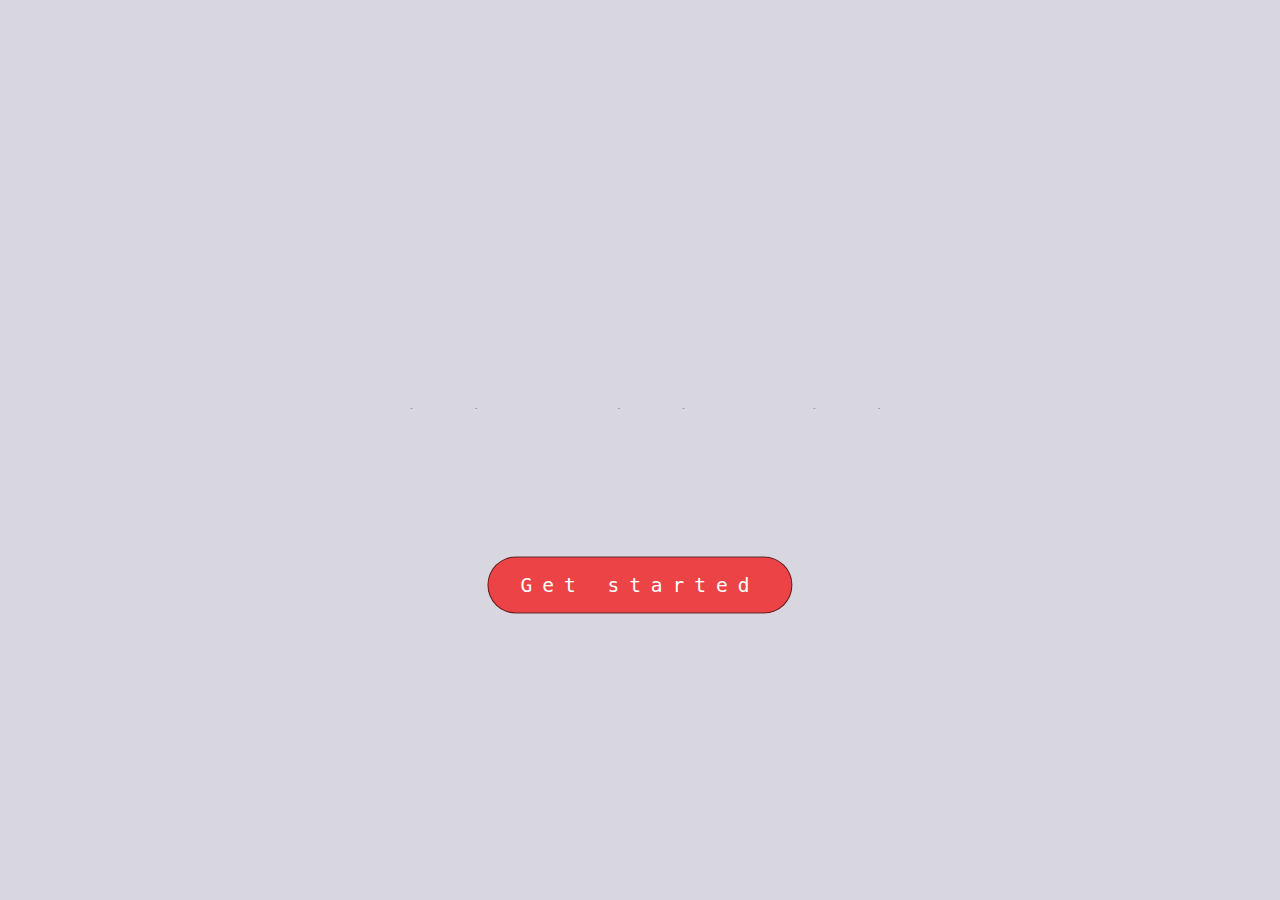
<file: index.html>
<!DOCTYPE html>
<html lang="en">
<head>
    <meta charset="UTF-8">
    <meta name="viewport" content="width=device-width, initial-scale=1.0">
    <title>PEECEEBEE</title>
    <link rel="stylesheet" href="style.css">
    <link rel="shortcut icon" href="/GRAPHIC DESIGNS/pcb.png" type="image/x-icon">
    <style>
        @import url('https://fonts.googleapis.com/css2?family=Dancing+Script:wght@400..700&display=swap');
        @import url('https://fonts.googleapis.com/css2?family=Dancing+Script:wght@400..700&family=Poppins:ital,wght@0,100;0,200;0,300;0,400;0,500;0,600;0,700;0,800;0,900;1,100;1,200;1,300;1,400;1,500;1,600;1,700;1,800;1,900&display=swap');    
    </style>
</head>
<body>
    <svg 
    id="kast" 
    width="608" 
    height="89" 
    viewBox="0 0 612 93" 
    fill="none" 
    xmlns="http://www.w3.org/2000/svg">
        <path d="M555.903 2.51999H607.103V14.552H569.279V38.808H606.463V50.52H569.279V74.968H607.103V87H555.903V2.51999Z" stroke="black"  stroke-width="2"/>
        <path d="M488.278 2.51999H539.478V14.552H501.654V38.808H538.838V50.52H501.654V74.968H539.478V87H488.278V2.51999Z" stroke="black"  stroke-width="2"/>
        <path d="M419.281 2.51999H444.497C449.148 2.51999 453.5 3.15999 457.553 4.43999C461.649 5.67732 464.956 7.78932 467.473 10.776C469.99 13.72 471.249 17.7947 471.249 23C471.249 26.4987 470.566 29.656 469.201 32.472C467.878 35.288 466.193 37.5707 464.145 39.32C462.097 41.0693 460.006 42.136 457.873 42.52C459.665 42.6907 461.542 43.2453 463.505 44.184C465.51 45.08 467.388 46.36 469.137 48.024C470.929 49.688 472.38 51.7787 473.489 54.296C474.598 56.8133 475.153 59.7573 475.153 63.128C475.153 67.8213 474.172 71.96 472.209 75.544C470.246 79.128 467.324 81.944 463.441 83.992C459.558 85.9973 454.694 87 448.849 87H419.281V2.51999ZM432.721 75.928H446.673C450.342 75.928 453.201 75.3093 455.249 74.072C457.34 72.8347 458.833 71.192 459.729 69.144C460.625 67.0533 461.073 64.7707 461.073 62.296C461.073 58.2427 459.772 55.064 457.169 52.76C454.566 50.456 450.833 49.304 445.969 49.304H432.721V75.928ZM432.721 38.424H444.881C447.825 38.424 450.257 37.8267 452.177 36.632C454.097 35.3947 455.526 33.7733 456.465 31.768C457.404 29.72 457.873 27.5867 457.873 25.368C457.873 20.888 456.572 17.816 453.969 16.152C451.366 14.4453 447.889 13.592 443.537 13.592H432.721V38.424Z" stroke="black"  stroke-width="4"/>
        <path d="M351.528 2.51999H402.728V14.552H364.904V38.808H402.088V50.52H364.904V74.968H402.728V87H351.528V2.51999Z" stroke="black"  stroke-width="2"/>
        <path d="M283.903 2.51999H335.103V14.552H297.279V38.808H334.463V50.52H297.279V74.968H335.103V87H283.903V2.51999Z" stroke="black"  stroke-width="2"/>
        <path d="M244.64 75.224C249.504 75.224 253.749 74.5627 257.376 73.24C261.045 71.8747 263.712 70.5307 265.376 69.208L271.136 80.728C269.216 82.4347 265.867 84.1627 261.088 85.912C256.309 87.6614 250.592 88.536 243.936 88.536C237.707 88.536 231.904 87.4267 226.528 85.208C221.152 82.9893 216.437 79.9173 212.384 75.992C208.331 72.024 205.173 67.3947 202.912 62.104C200.651 56.8133 199.52 51.0747 199.52 44.888C199.52 38.7013 200.651 32.9413 202.912 27.608C205.173 22.2747 208.309 17.624 212.32 13.656C216.373 9.68801 221.088 6.59468 226.464 4.37601C231.883 2.11468 237.707 0.984009 243.936 0.984009C250.592 0.984009 256.309 1.85868 261.088 3.60801C265.867 5.35734 269.216 7.08534 271.136 8.79202L265.376 20.312C263.712 18.9893 261.045 17.6667 257.376 16.344C253.749 14.9787 249.504 14.296 244.64 14.296C240.032 14.296 235.851 15.064 232.096 16.6C228.341 18.136 225.12 20.2907 222.432 23.064C219.744 25.8373 217.675 29.08 216.224 32.792C214.773 36.4613 214.048 40.4293 214.048 44.696C214.048 49.0053 214.773 53.016 216.224 56.728C217.675 60.44 219.744 63.6827 222.432 66.456C225.12 69.2293 228.341 71.384 232.096 72.92C235.851 74.456 240.032 75.224 244.64 75.224Z" stroke="black"  stroke-width="4"/>
        <path d="M134.903 2.51999H186.103V14.552H148.279V38.808H185.463V50.52H148.279V74.968H186.103V87H134.903V2.51999Z" stroke="black"  stroke-width="2"/>
        <path d="M67.278 2.51999H118.478V14.552H80.654V38.808H117.838V50.52H80.654V74.968H118.478V87H67.278V2.51999Z" stroke="black"  stroke-width="2"/>
        <path d="M0.0400085 2.51999H26.024C31.3147 2.51999 36.0933 3.41599 40.36 5.20798C44.6693 6.99999 48.104 9.75199 50.664 13.464C53.224 17.176 54.504 21.9547 54.504 27.8C54.504 33.6453 53.224 38.5307 50.664 42.456C48.104 46.3387 44.6693 49.2613 40.36 51.224C36.0933 53.1867 31.3147 54.168 26.024 54.168H13.48V87H0.0400085V2.51999ZM13.48 43.16H22.312C25.5973 43.16 28.584 42.6907 31.272 41.752C34.0027 40.7707 36.1573 39.1707 37.736 36.952C39.3573 34.7333 40.168 31.7893 40.168 28.12C40.168 24.408 39.3573 21.5067 37.736 19.416C36.1573 17.2827 34.0027 15.768 31.272 14.872C28.584 13.976 25.5973 13.528 22.312 13.528H13.48V43.16Z" stroke="black" stroke-width="4"/>
        </svg>        
<div class="get-started"> 
    <a class="start" href="select.html">Get started</a>
</div>    
</body>
</html>
</file>
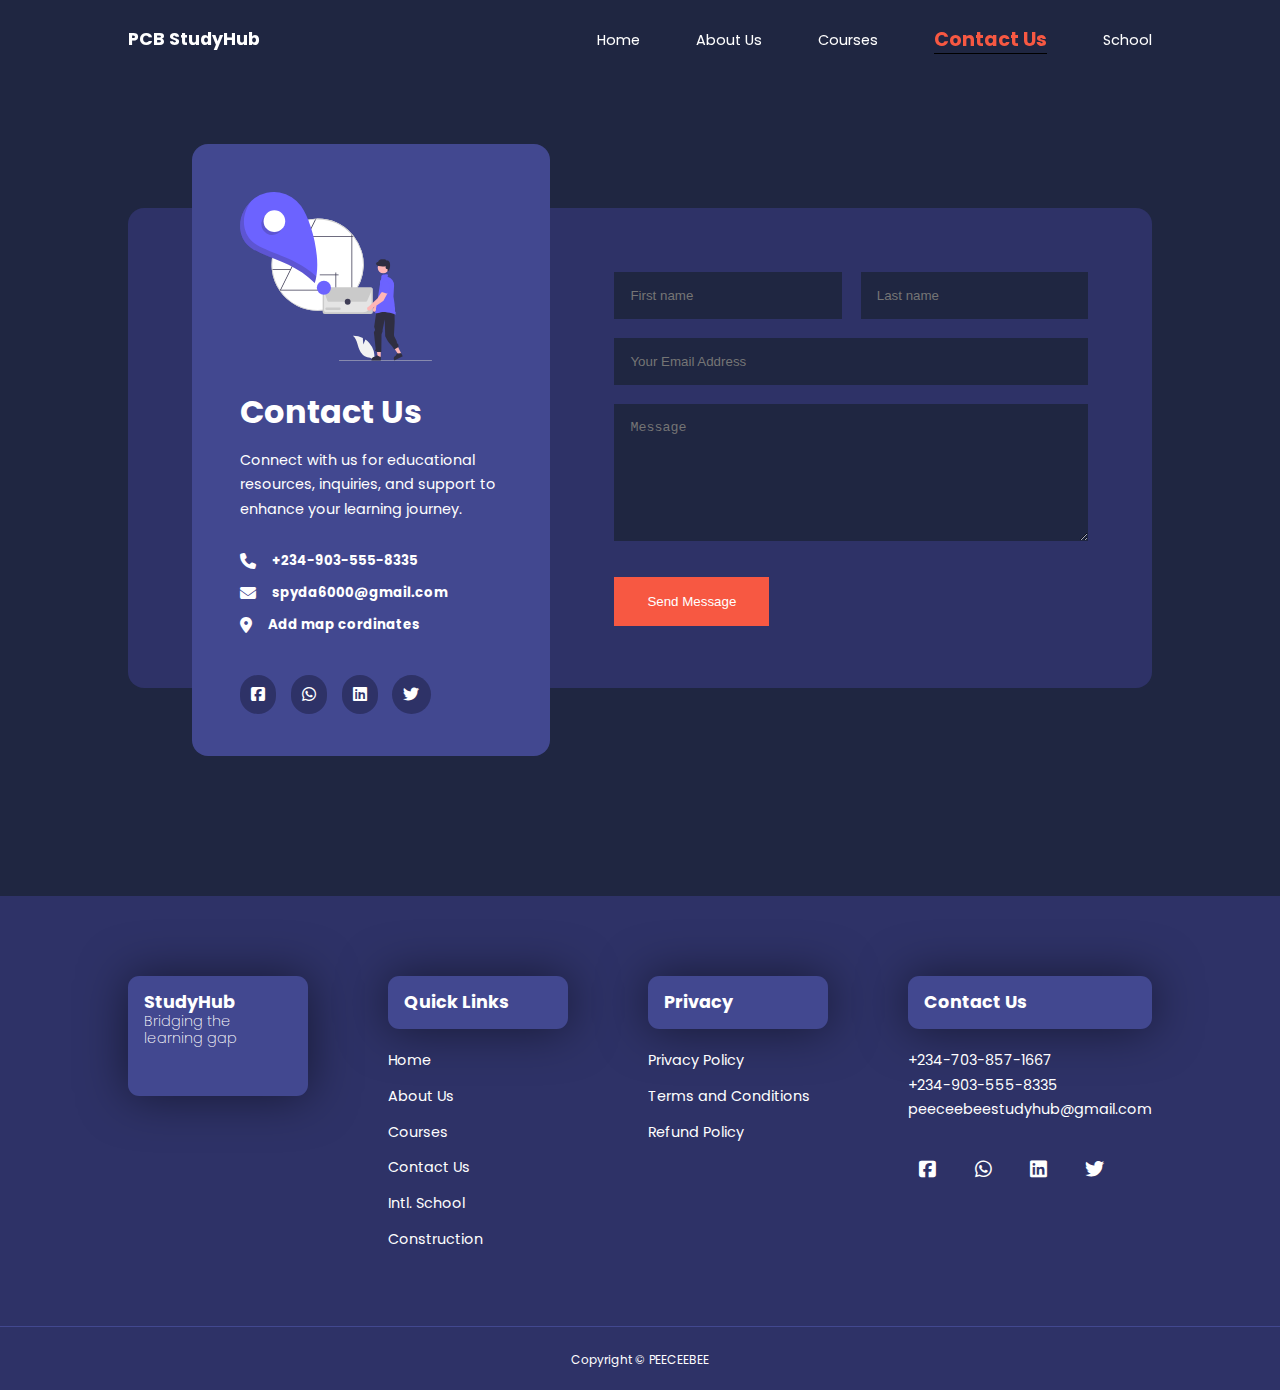
<file: contact.html>
<!DOCTYPE html>
<html lang="en">
<head>
    <meta charset="UTF-8">
    <meta name="viewport" content="width=device-width, initial-scale=1.0">
    <title>Contact Us</title>
    <link rel="stylesheet" href="CSS/contact.css">
    <link rel="stylesheet" href="CSS/secondPage.css">

    <!-- Font style cdns -->
    <style>
        @import url('https://fonts.googleapis.com/css2?family=Dancing+Script:wght@400..700&display=swap');
        @import url('https://fonts.googleapis.com/css2?family=Dancing+Script:wght@400..700&family=Poppins:ital,wght@0,100;0,200;0,300;0,400;0,500;0,600;0,700;0,800;0,900;1,100;1,200;1,300;1,400;1,500;1,600;1,700;1,800;1,900&display=swap');    
    </style>
    <!-- Font style cdns -->
    
    <!-- Link Swiper's CSS -->
    <link rel="stylesheet" href="https://cdn.jsdelivr.net/npm/swiper@11/swiper-bundle.min.css" />
    
    <link rel="stylesheet" href="https://cdnjs.cloudflare.com/ajax/libs/font-awesome/6.6.0/css/all.min.css">
    
</head>
<body>
    <!-- start of navbar -->
    <nav>
        <div class="container nav-container">
            <a href="secondpage.html"> <h4>P<span>C</span>B Study<span>Hub</span> </h4> </a>
                <ul class="nav-menu">
                    <li><a href="secondpage.html">Home</a></li>
                    <li><a id="about" href="about.html">About Us</a></li>
                    <li><a href="course.html" id="courses">Courses</a></li>
                    <li><a id="contact" href="contact.html">Contact Us</a></li>
                    <li><a href="school.html">School</a></li>
                </ul>
                <button id="open-menu-btn"><i class="fas fa-bars"></i></button>
                <button id="close-menu-btn"><i class="fa-solid fa-xmark"></i></i></button>
    </nav>
    <!-- end of navbar -->


<section class="contact">
    <div class="container contact-container">
        <aside class="contact-aside">
            <div class="aside-image">
                <img src="images(studyhub)/contact.svg" alt="contact">
            </div>
            <h2>Contact Us</h2>
            <p>Connect with us for educational resources, inquiries, and support to enhance your learning journey.</p>
            <ul class="contact-details">
                <li>
                    <i class="fa-solid fa-phone"></i>
                    <h5>+234-903-555-8335</h5>
                </li>

                <li>
                    <i class="fa-solid fa-envelope"></i>
                    <h5>spyda6000@gmail.com</h5>
                </li>

                <li>
                    <i class="fa-solid fa-location-dot"></i>
                    <h5>Add map cordinates</h5>
                </li>
            </ul>
            <ul class="contact-socials">
                <li><a href="#"><i class="fa-brands fa-square-facebook"></i></i></i></a></li>
                <li><a href="#"><i class="fa-brands fa-whatsapp"></i></i></i></a></li>
                <li><a href="#"><i class="fa-brands fa-linkedin"></i></i></i></a></li>
                <li><a href="#"><i class="fa-brands fa-twitter"></i></i></i></a></li>
            </ul>
        </aside>

        <form action="https://formspree.io/f/xqakoelq" method="POST" class="contact-form" >
            <div class="form-name">
                <input type="text" name="First Name" placeholder="First name" required>
                <input type="text" name="Last Name" placeholder="Last name" required>
            </div>
            <input type="email" name="Email Address" placeholder="Your Email Address" required>
            <textarea name="Message" rows="7" placeholder="Message" required></textarea>
            <button type="submit" class="btn btn-primary">Send Message</button>
        </form>
    </div>
</section>


    <!-- footer starts -->

<footer class="footer">
    <div class="container footer-container">

        <div class="footer-1">
            <a href="secondpage.html" class="footer-logo"><h4>Study<span>Hub</span></a>
            <p>Bridging the learning gap</p>
        </div>

        <div class="footer-2">
            <h4>Quick Links</h4>
            <ul class="quick-links">
                <li><a href="secondpage.html">Home</a></li>
                <li><a href="about.html">About Us</a></li>
                <li><a href="course.html">Courses</a></li>   
                <li><a href="contact.html">Contact Us</a></li>
                <li><a href="school.html">Intl. School</a></li>
                <li><a href="firstpage.html">Construction</a></li>
            </ul>
        </div>

        <div class="footer-3">
            <h4>Privacy</h4>
            <ul class="privacy">
                <li><a href="#">Privacy Policy</a></li>
                <li><a href="#">Terms and Conditions</a></li>
                <li><a href="#">Refund Policy</a></li>
            </ul>
        </div>

        <div class="footer-4">
            <h4>Contact Us</h4>
            <div>
                <p>+234-703-857-1667</p>
                <p>+234-903-555-8335</p>
                <p>peeceebeestudyhub@gmail.com</p>
            </div>
            <ul class="footer-socials">
                <li><a href="#"><i class="fa-brands fa-square-facebook"></i></i></i></a></li>
                <li><a href="#"><i class="fa-brands fa-whatsapp"></i></i></i></a></li>
                <li><a href="#"><i class="fa-brands fa-linkedin"></i></i></i></a></li>
                <li><a href="#"><i class="fa-brands fa-twitter"></i></i></i></a></li>
            </ul>
        </div>
        
    </div>
    <div class="footer-copyright">
        <small>Copyright &copy; PEECEEBEE</small>
    </div>
</footer>

<script src="about.js"></script>


</body>
</html>
</file>
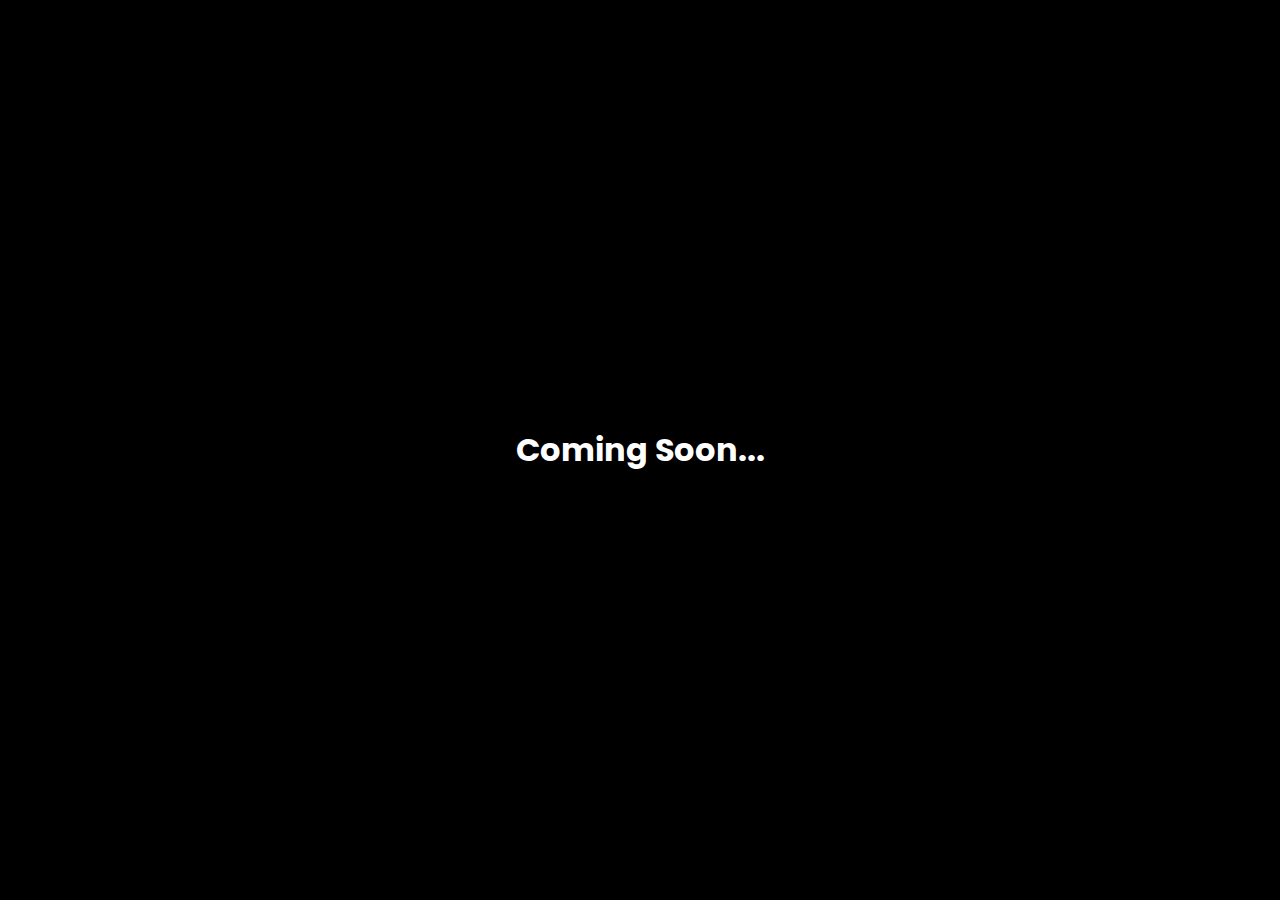
<file: school.html>
<!DOCTYPE html>
<html lang="en">
<head>
    <meta charset="UTF-8">
    <meta name="viewport" content="width=device-width, initial-scale=1.0">
    <title>PeeCeeBee Intl. School</title>
    <link rel="stylesheet" href="CSS/school.css">
    <!-- <link rel="stylesheet" href="CSS/secondPage.css"> -->
    <!-- Font style cdns -->
    <style>
        @import url('https://fonts.googleapis.com/css2?family=Dancing+Script:wght@400..700&display=swap');
        @import url('https://fonts.googleapis.com/css2?family=Dancing+Script:wght@400..700&family=Poppins:ital,wght@0,100;0,200;0,300;0,400;0,500;0,600;0,700;0,800;0,900;1,100;1,200;1,300;1,400;1,500;1,600;1,700;1,800;1,900&display=swap');    
    </style>
    <!-- Font style cdns -->
    
</head>
<body>
    <h1>Coming Soon...</h1>
</body>
</html>
</file>
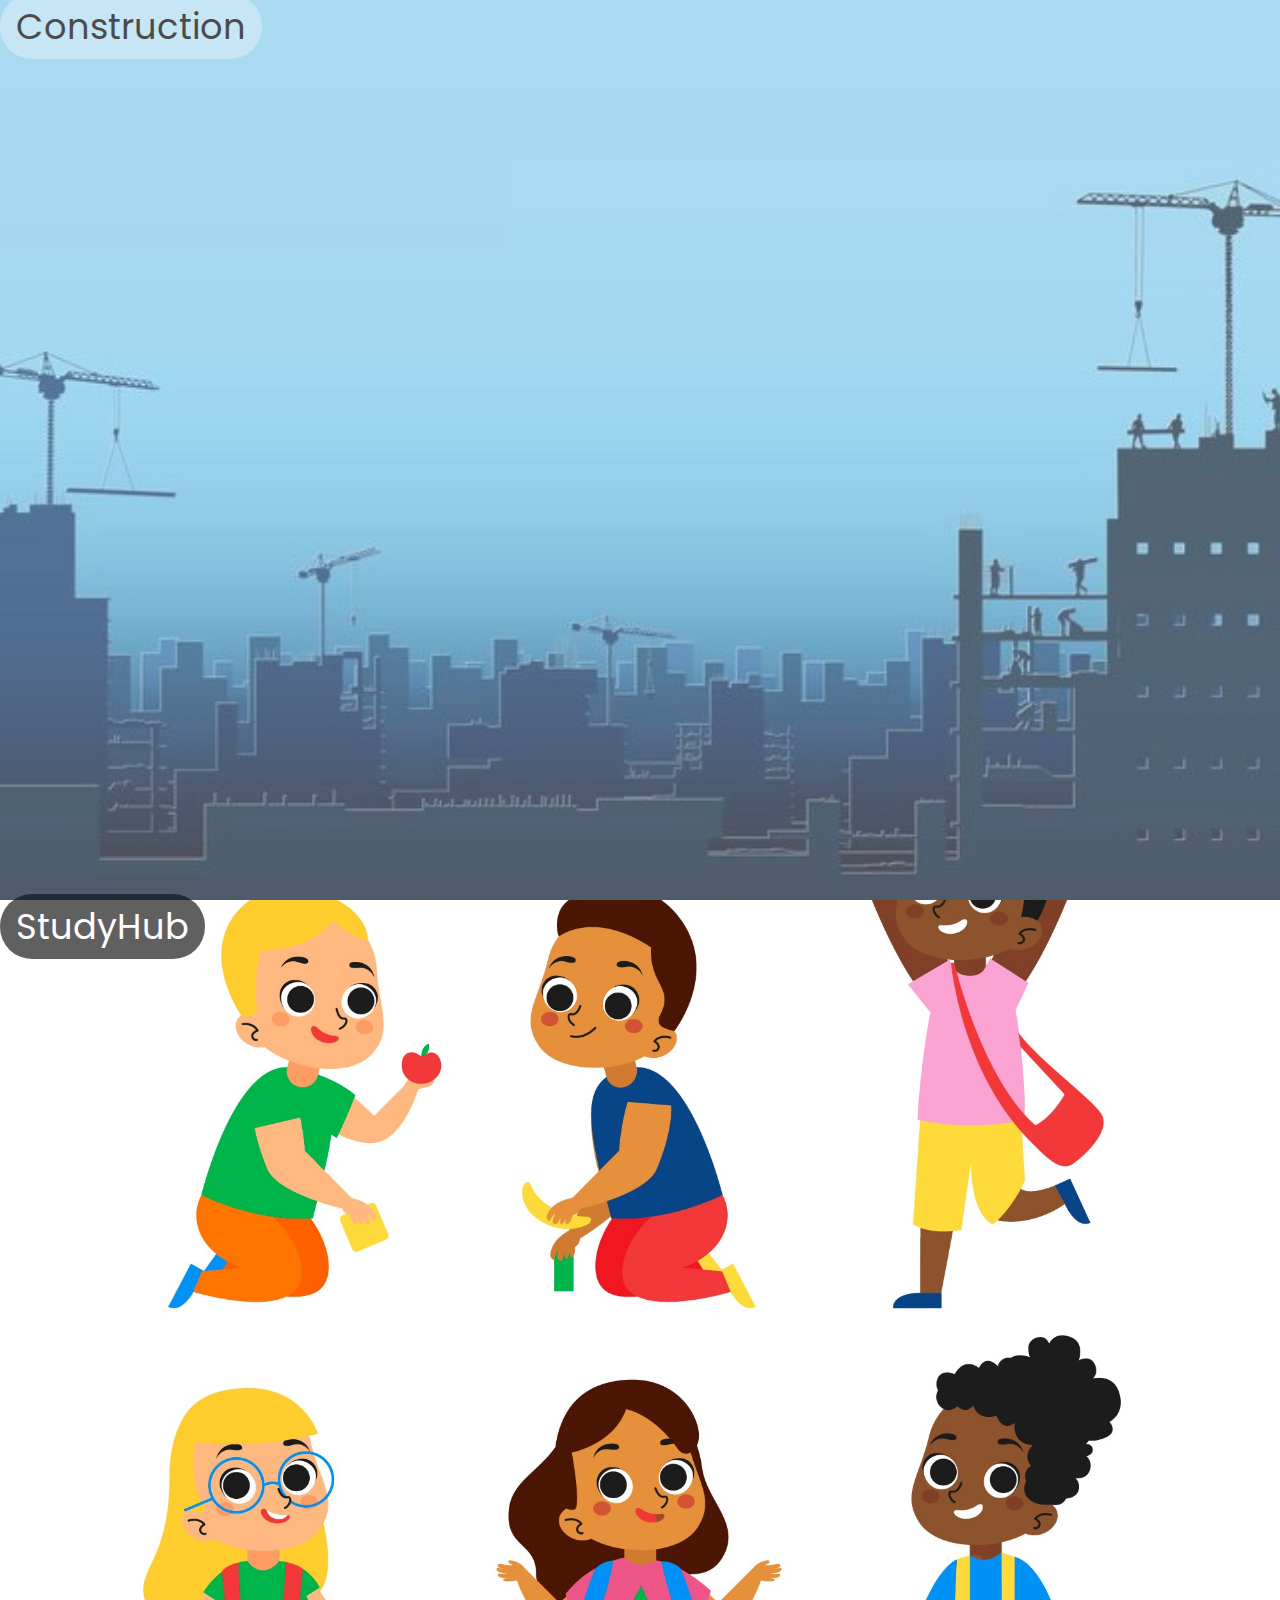
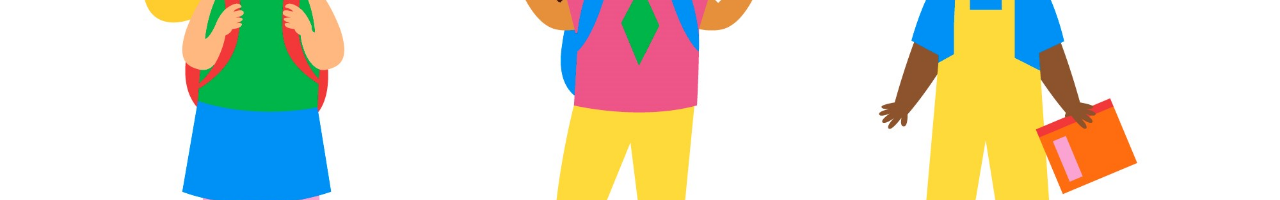
<file: select.html>
<!DOCTYPE html>
<html lang="en">
<head>
    <meta charset="UTF-8">
    <meta name="viewport" content="width=device-width, initial-scale=1.0">
    <title>PeeCeeBee</title>
    
    <link rel="stylesheet" href="https://cdn.jsdelivr.net/npm/bootstrap@4.6.2/dist/css/bootstrap.min.css" integrity="sha384-xOolHFLEh07PJGoPkLv1IbcEPTNtaed2xpHsD9ESMhqIYd0nLMwNLD69Npy4HI+N" crossorigin="anonymous">
    <link rel="stylesheet" href="select.css">

    <!-- Font style cdns -->
    <style>
        @import url('https://fonts.googleapis.com/css2?family=Dancing+Script:wght@400..700&display=swap');
        @import url('https://fonts.googleapis.com/css2?family=Dancing+Script:wght@400..700&family=Poppins:ital,wght@0,100;0,200;0,300;0,400;0,500;0,600;0,700;0,800;0,900;1,100;1,200;1,300;1,400;1,500;1,600;1,700;1,800;1,900&display=swap');    
    </style>
    <!-- Font style cdns -->

</head>
<body>
    
    <div class="row no-gutters">
        <div class="col-md-6">
            <div class="left-side d-flex justify-content-center align-items-center"> <a href="firstpage.html">Construction</a> </div>
        </div>
        
        <div class="col-md-6">
            <div class="right-side d-flex justify-content-center align-items-center"> <a href="secondpage.html">StudyHub</a></div>
        </div>

    </div>

</body>
</html>
</file>
<file: style.css>
*{
    padding: 0;
    margin: 0;
    box-sizing: border-box;
}
body{
    width: 100%;
    height: 100vh;
    background-color: rgba(203, 201, 211, 0.753);
}
#kast{
    position: absolute;
    top: 50%;
    left: 50%;
    transform: translate(-50%, -50%);
    animation: fill 0.5s ease forwards 4.0s;
}

#kast path:nth-child(9){
    stroke-dasharray: 256px;
    stroke-dashoffset: 256px;
    animation: line-anim 2s ease forwards ;
}

#kast path:nth-child(8){
    stroke-dasharray: 421px;
    stroke-dashoffset: 421px;
    animation: line-anim 2s ease forwards 0.3s;
}

#kast path:nth-child(7){
    stroke-dasharray: 421px;
    stroke-dashoffset: 421px;
    animation: line-anim 2s ease forwards 0.6s;
}

#kast path:nth-child(6){
    stroke-dasharray: 363px;
    stroke-dashoffset: 363px;
    animation: line-anim 2s ease forwards 0.9s;
}

#kast path:nth-child(5){
    stroke-dasharray: 421px;
    stroke-dashoffset: 421px;
    animation: line-anim 2s ease forwards 1.2s;
}

#kast path:nth-child(4){
    stroke-dasharray: 421px;
    stroke-dashoffset: 421px;
    animation: line-anim 2s ease forwards 1.5s;
}
#kast path:nth-child(3){
    stroke-dasharray: 409px;
    stroke-dashoffset: 409px;
    animation: line-anim 2s ease forwards 1.8s;
}
#kast path:nth-child(2){
    stroke-dasharray: 421px;
    stroke-dashoffset: 421px;
    animation: line-anim 2s ease forwards 2.1s;
}
#kast path:nth-child(1){
    stroke-dasharray: 421px;
    stroke-dashoffset: 421px;
    animation: line-anim 2s ease forwards 2.4s;
}
@keyframes line-anim{
    to{
        stroke-dashoffset: 0;
    }
}

@keyframes fill{
    from{
        fill: transparent;
    }
    to{
        fill: rgb(0, 0, 0);
    }
}
.get-started{
    position: absolute;
    top: 65%;
    left: 50%;
    transform: translate(-50%, -50%);
    display: flex;
        
    
    .start{
        letter-spacing: 10px;
        font-family: monospace;
        font-size: 1.5em;
        text-decoration: none;
        border: 1px solid rgba(0, 0, 0, 0.589);
        background: rgba(245, 4, 4, 0.699);
        border-radius: 2rem;
        color: white;
        padding: 1rem 2rem;
        width: 100%;
        white-space: nowrap;
        overflow: hidden;
        animation: 
            cursor .4s step-end infinite alternate, typer 5s ease;
        } 
        &:hover{
            background: rgba(245, 4, 4, 0);
            border: 2px solid rgba(0, 0, 0, 0.664);
            border-radius: 2rem;
        }
}

/* typing effect */
@keyframes typer {
    from {width: 0;}
    from{
        color: transparent;
        background: transparent;
    }
    to{
        color: white;
    }
    /* to{
        border: 1px solid black;
        padding: 1rem 2rem;
    } */
}

/* cursor blinking */
@keyframes cursor{
    50%{ border-color: transparent }
    
}
@media screen and (max-width: 1024px){
    .get-started{
        top: 63%;
        font-size: 1.5em;
    }
}

@media screen and (max-width: 604px){
    #kast{
        width: 19rem;
    }
    .get-started{
        top: 58%;
        font-size: 0.6em;
    }
}


@media screen and (max-width: 320px){
    #kast{
        width: 17rem;
    }
    .get-started{
        top: 60%;
    }
}
</file>
<file: CSS/contact.css>
*{
    margin: 0;
    padding: 0;
    border: 0;
    outline: 0;
    text-decoration: none;
    list-style: none;
    box-sizing: border-box;
    transition: all 400ms ease;
}

:root{
    --color-primary:#0112fd83;
    --color-success:#00bf8e;
    --color-warning:#c7f10c;
    --color-danger: #f75842;
    --color-danger-variant:#f7574241;
    --color-white:#fff;
    --color-light:#ffffff88;
    --color-black:#000;
    --color-bg: #1f2641;
    --color-bg1:#2e3267;
    --color-bg2:#424890;

    --container-width-lg:80%;
    --container-width-md: 90%;
    --container-width-sm: 94%;

    --transitions: all 400ms ease;
}


/* navbar starts here */

nav{
    .nav-container{
        .nav-menu{
            li{
                #contact{
                    font-size: 1.2rem;
                    font-weight: 700;
                    color: var(--color-danger);
                    border-bottom: 1px solid var(--color-black);
                }
            }
        }
    }
}


.contact{
    
    .contact-container{
        background: var(--color-bg1);
        padding: 4rem;
        display: grid;
        grid-template-columns: 40% 60%;
        gap: 4rem;    
        height: 30rem;
        margin: 7rem auto;
        border-radius: 1rem;
        .contact-aside{
            background: var(--color-bg2);
            border-radius: 1rem;
            padding: 3rem;
            position: relative;
            bottom: 8rem;
            .aside-image{
                width: 12rem;
                margin-bottom: 2rem;
            }
            h2{
                text-align: left;
                margin-bottom: 1rem;
            }
            p{
                font-size: 0.9rem;
                margin-bottom: 2rem;
            }
        }
        .contact-details{
            li{
                display: flex;
                gap: 1rem;
                align-items: center;
                margin-bottom: 1rem;
            }
        }
        .contact-socials{
            display: flex;
            gap: 0.9rem;
            margin-top: 3rem;
            a{                
                padding: 0.5rem 0.7rem;
                border-radius: 1.7rem;
                background: var(--color-bg1);
                &:hover{
                    background: transparent;
                }
            }
        }
        .contact-form{
            display: flex;
            flex-direction: column;
            gap: 1.2rem;
            margin-right: 4rem;
            .form-name{
                display: flex;
                gap: 1.2rem;
            }
            input[type="text"]{
                width: 50%;
            }
            input, textarea{
                width: 100%;
                padding: 1rem;
                background: var(--color-bg);
                color: var(--color-white);
            }
            .btn{
                width: max-content;
                cursor: pointer;
                margin-top: 1rem;
            }
        }
    }
}


    

    
@media screen and (max-width: 1024px) {
    /* navbar starts here */

    nav{
        .nav-container{
            .nav-menu{
                li{
                    #contact{
                    border-bottom: none;
                    }
                }
            }
        }
    }

    .contact{
        padding-bottom: 0;
        .contact-container{
            gap: 1.5rem;
            margin-top: 3rem;
            height: auto;
            padding: 1.5rem;
            .contact-aside{
                width: auto;
                padding: 1.5rem;
                bottom: 0;
                .aside-image{
                    width: 100%;
                }
            }
            .contact-form{
                align-self: center;
                margin-right: 1.5rem;
            }
        }

    }

}

@media screen and (max-width: 600px) {
    
    .contact{
        .contact-container{
            grid-template-columns: 1fr;
            gap: 1rem;
            margin-top: 0;
            padding: 0;
            .contact-aside{

                .aside-image{
                    
                    width: 12rem;
                }
            }
            .contact-form{
                margin: 0 1.5rem 3rem;
                .form-name{
                    flex-direction: column;
                    input[type="text"]{
                        width: 100%;
                    }
                }
            }
        }
    }
}
</file>
<file: CSS/secondPage.css>
*{
    margin: 0;
    padding: 0;
    border: 0;
    outline: 0;
    text-decoration: none;
    list-style: none;
    box-sizing: border-box;
    transition: var(--transitions);
}
html{
    
    &::-webkit-scrollbar{
        width: 1rem;
    }
    &::-webkit-scrollbar-track{
        background: rgba(0, 0, 0, 0);
    }
    &::-webkit-scrollbar-thumb{
        background: var(--color-bg2);
    }
}


:root{
    --color-primary:#0112fd83;
    --color-success:#00bf8e;
    --color-warning:#c7f10c;
    --color-danger: #f75842;
    --color-danger-variant:#f7574241;
    --color-white:#fff;
    --color-light:#ffffff88;
    --color-black:#000;
    --color-bg: #1f2641;
    --color-bg1:#2e3267;
    --color-bg2:#424890;

    --container-width-lg:80%;
    --container-width-md: 90%;
    --container-width-sm: 94%;

    --transitions: all 400ms ease;
}

body{
    font-family: "Poppins", sans-serif;
    line-height: 1.7;
    color: var(--color-white);
    background-color: var(--color-bg);
}

section{
    padding: 6rem 0;

    h2{
        text-align: center;
        margin-bottom: 4rem;
    }
}
h1, h2, h3, h4, h5{
    line-height: 1.2;
}
h1{
    font-size: 2.4rem;

}
h2{
    font-size: 2rem;
}
h3{
    font-size: 1.6rem;
}
h4{
    font-size: 1.1rem;
}
a{
    color: var(--color-white);
}
img{
    width: 100%;
    display: block;
    object-fit: cover;
}
.btn{
    display: inline-block;
    background: var(--color-danger);
    color: var(--color-black);
    padding: 1rem 2rem;
    border: 1px solid transparent;
    font-weight: 500;
    &:hover{
        background: transparent;
        color: var(--color-white);
        border-color: var(--color-white);
    }
}
.btn-primary{
    background: var(--color-danger);
    color: var(--color-white);
}


/* Navbar starts here */

.container{
    width: var(--container-width-lg);
    margin: 0 auto;
}

nav{
    background: transparent;
    width: 100vw;
    height: 5rem;
    position: fixed; top: 0;
    z-index: 11;
    
    .nav-container{
        height: 100%;
        display: flex;
        justify-content: space-between;
        align-items: center;
    }

    button{
        display: none;
    }

    .nav-menu{
        display: flex;
        align-items: center;
        gap: 3.5rem;

        a{
            font-size: 0.9rem;
            &:hover{
                color: var(--color-danger);
                border-bottom: 1px solid var(--color-white);
            }
        }
        #home{
            font-size: 1.2rem;
            font-weight: 700;
            color: var(--color-danger);
            border-bottom: 1px solid var(--color-black);
        }
    }
    
}
/* Solidify navbar on scroll */
.window-scroll{
    background: rgba(255, 255, 255, 0.959);
    box-shadow: 0 1rem 2rem rgba(0, 0, 0, 0.404);
    
    a{
        color: var(--color-black);
        font-weight: 500;
        
    }
    span{
        color: var(--color-primary);
    }
}
/* Navbar ends */

/* header starts here */

header{
    position: relative;
    top: 5rem;
    overflow: hidden;
    height: 90vh;
    margin-bottom: 5rem;

    .header-container{
        display: grid;
        grid-template-columns: 1fr 1fr;
        align-items: center;
        gap: 5rem;
        height: 100%;

        .header-left{
            margin: 1rem 0 2.4rem;
            p{
                margin: 1rem 0 2rem;
                
                }
        }
    }
}

/* header ends here */


/* Services starts */

.categories{
    background: var(--color-bg1);
    height: 32rem;
    h1{
        line-height: 1;
        margin-bottom: 3rem;
    }
    .categories-container{
        display: grid;
        grid-template-columns: 40% 60%;
        /* gap: 4rem; */
        
        .categories-left{
            margin-right: 4rem;
            p{
            margin: 1rem 0 3rem;
            font-size: 1rem;
            }
            .btn{
                background-color: var(--color-white);
                &:hover{
                    background: transparent;
                    color: var(--color-white);
                }
            }
        }
        .categories-right{
            display: grid;
            grid-template-columns: repeat(3, 1fr);
            gap: 1.2rem;
            .category{
                background: var(--color-bg2);
                padding: 2rem;
                border-radius: 1rem;
                &:hover{
                    box-shadow: 0 3rem 3rem rgba(0, 0, 0, 0.404);
                    transform: translateY(-1rem);
                    border-radius: 2rem;
                    z-index: 1;
                }
                &:nth-child(2) .category-icon{
                    background: var(--color-danger);
                }
                &:nth-child(3) .category-icon{
                    background: var(--color-success);
                }
                &:nth-child(4) .category-icon{
                    background: var(--color-warning);
                }
                &:nth-child(5) .category-icon{
                    background: var(--color-white);
                    color: var(--color-black);
                }
                &:nth-child(6) .category-icon{
                    background: var(--color-danger-variant);
                }
                .category-icon{
                    background-color: var(--color-primary);
                    padding: 0.7rem;
                    border-radius: 0.9rem;
                }
                h5{
                    margin: 2rem 0 1rem;
                }
                p{
                    font-size: .7rem;
                }
            }
        }
    }
}

/* Services ends */


/* Popular courses  starts*/

.courses{
    margin-top: 8rem;
    .courses-container{
        display: grid;
        grid-template-columns: repeat(3, 1fr);
        gap: 2rem;

        .course{
            background: var(--color-bg1);
            text-align: center;
            border: 1px solid var(--color-primary);
            &:nth-child(2){
                transform: translateY(-1rem);
            }
            &:hover{
                transition-delay: .2s;
                transform: translateY(1rem);
                box-shadow: 0 0 2rem rgba(0,0,0,0.4);
                background: transparent;    
            }
            .course-info{
                padding: 2rem;

                p{
                    font-size: 0.9rem;
                    margin: 1.2rem 0 2rem;
                }
                .btn:hover{
                    transform: rotate(10deg);
                }
            }
        }
        
    }

}

/* Popular courses  ends*/


/* faq starts */

.faqs{
    background: var(--color-bg1);
    box-shadow: inset 0 0 3rem rgba(0, 0, 0, 0.507) ;
    height: 45rem;
    .faqs-container{
        display: grid;
        grid-template-columns: 1fr 1fr;
        gap: 1rem;

        .faq{
            padding: 2rem;
            display: flex;
            align-items: center;
            gap: 1.4rem;
            height: fit-content;
            background: var(--color-light);
            h4{
                font-size: 1rem;
                line-height: 2.2;
            }
            .faq-icon{
                cursor: pointer;
                font-size: 1.2rem;
                align-self: flex-start;
            }
            p{
                margin-top: 0.8rem;
                display: none;
            }
        }
        .faq.open p{
            display: block;
        }
    }
}

/* faq ends */



/* Testimonials start here */

.testimonial-container{
    overflow-x: hidden;
    position: relative;
    margin-bottom: 5rem;

    .testimonial{
        padding-top: 2rem;
        .avatar{
            width: 6rem;
            height: 6rem;
            border-radius: 50%;
            overflow: hidden;
            margin: 0 auto 1rem;
            border: 1rem solid var(--color-bg1);
        }
        .testimonial-info{
            text-align: center;
        }
        .testimonial-body{
            background: var(--color-white);
            padding: 2rem;
            margin-top: 3rem;
            position: relative;
            &::before{
                content: "";
                display: block;
                background: linear-gradient(135deg, transparent, var(--color-white), var(--color-white));
                width: 3rem;
                height: 3rem;
                position: absolute;
                left: 48%; top: -1.5rem;
                transform: rotate(45deg);
            }
            p{
                color: var(--color-black);
            }
        }
    }

}

/* Testimonials ends here */


/* Footer starts here */

.footer{
    background: var(--color-bg1);
    padding-top: 5rem;
    font-size: 0.9rem;
    
    .footer-container{
        display: grid;
        grid-template-columns: repeat(4, 1fr);
        gap: 5rem;
        
        .footer-1{
            .footer-logo{
                h4{
                    span{
                        color: var(--color-primary);
                    }
                }
            }
            p{
                font-size: 0.9rem;
                font-weight: 200;
                margin: 0 0 2rem;
            }
        }
        .footer-socials{
            display: flex;
            gap: 1rem;
            font-size: 1.2rem;
            margin-top: 2rem;
            
            li{
                a{
                    border-radius: 2rem;
                    padding: 0.5rem 0.7rem;

                    &:hover{
                    color: var(--color-black);
                    background: var(--color-white);
                }
            }
        }
        }
        
    }
    .footer-copyright{
        text-align: center;
        margin-top: 4rem;
        padding: 1.2rem 0;
        border-top: 1px solid var(--color-bg2);
    }
}
.footer-container > div h4{
    margin-bottom: 1.2rem;
}

.footer ul li {
    margin-bottom: 0.7rem;
    a{
        &:hover{
            text-decoration: underline;
        }
    }
}
.footer-container h4{
    background: var(--color-bg2);
    padding: 1rem 1rem;
    border-radius: 0.7rem;
    box-shadow:  0 0 3rem rgba(0, 0, 0, 0.507) ;
    &:hover{
        background: var(--color-bg);
        color: var(--color-white);
        transform: rotate(7deg);
    }
}


/* Footer ends here */



/* tablet media queries */
@media screen and (max-width: 1024px) {
    .container{
        width: var(--container-width-md);
    }
    h1{
        font-size: 2.2rem;
    }
    h2{
      font-size: 1.7rem;  
    }
    h3{
        font-size: 1.4rem;
    }
    h4{
        font-size: 1.2rem;
    }

    /* navbar */
    .window-scroll{
        /* a{
            color: var(--color-whit);
            font-weight: 500;
        }
        span{
            color: var(--color-primary);
        } */
        button#close-menu-btn{
            color: var(--color-black);
        }
        button#open-menu-btn{
            color: var(--color-black);
        }
    }
    nav button{
        display: inline-block;
        background: transparent;
        font-size: 1.8rem;
        color: var(--color-white);
        cursor: pointer;
    }
    nav button#close-menu-btn{
        display: none;
        
        &:hover{
            transform: rotate(45deg);
        }
    }
    .nav-container{
        .nav-menu{
            position: fixed;
            top: 5rem;
            right: 5%;
            height: fit-content;
            width: 20rem;
            flex-direction: column;
            gap: 0;
            display: none;
            
            li{
                width: 100%;
                height: 5.8rem;
                animation: animateNavItems 400ms linear forwards;
                transform-origin: top right;
                opacity: 0;
                &:nth-child(2){
                    animation-delay: .1s;
                }
                &:nth-child(3){
                    animation-delay: .2s;
                }
                &:nth-child(4){
                    animation-delay: .3s;
                }
                &:nth-child(5){
                    animation-delay: .4s;
                }
                #home{
                    border-bottom: none;
                }
                a{
                    background: var(--color-bg2);
                    box-shadow: -4rem 6rem 10rem rgba(0, 0, 0, 0.404);
                    width: 100%;
                    height: 100%;
                    display: grid;
                    place-items: center;
                    color: var(--color-white);
                    
                    &:hover{
                        background: var(--color-bg1);
                        color: var(--color-danger);
                        border-bottom: none;
                    }
                    
                }
            }
        }
        .nav-menu.active{
            right: 110%;
            transition: 1s;
        }
    }
    
    @keyframes animateNavItems {
        0%{
            transform: translateX(100%);
        }
        100%{
            transform: translateX(0);
            opacity: 100;
        }
    }
    @keyframes reanimate {
        0%{
            transform: translateX(0);
            opacity: 100;
            
        }
        100%{
            transform: translateX(100%);
        }
    }


    /* header */
    header{
        height: 52vh;
        margin-bottom: 4rem;
        .header-container{
            gap: 0;
            padding-bottom: 3rem;
        }
    }

    /* categories  */

    .categories{
        height: auto;
        .categories-container{
            grid-template-columns: 1fr;
            gap: 3rem;

            .categories-left{
                margin-right: 0;

                h1{
                    font-size: 2rem;
                }
            }
        }
    }

    /* popular courses  */
    .courses{
        margin-top: 0;
        .courses-container{
            grid-template-columns: 1fr 1fr;
            .course{
                &:nth-child(2){
                    transform: translateY(0);
                }
            }
        }
    }

    /* faqs  */
    .faqs{
        height: auto;
        .faqs-container{
            grid-template-columns: 1fr;
            .faq{
                padding: 1.5rem;
            }
        }
    }

    /* footer  */
    .footer{
        .footer-container{
            grid-template-columns: 1fr 1fr;
        }
    }
}


/* Phone media queries  */

@media screen and (max-width: 600px) {
    html{
    
        &::-webkit-scrollbar{
            display: none;
        }
        &::-webkit-scrollbar-track{
            background: none;
        }
        &::-webkit-scrollbar-thumb{
            background: var(--color-bg2);
        }
    }
    .container{
        width: var(--container-width-sm);
    }

    /* navbar  */
    .nav-menu{
        right: 3%;
    }

    /* header  */
    header{
        height: 95vh;
        .header-container{
            margin-top: 1.5rem;
            grid-template-columns: 1fr;
            text-align: center;
            /* margin-top: 0; */
            gap: 0;
        }
    }

    /* categories  */
    .categories{
        .categories-container{
            .categories-right{
                grid-template-columns: 1fr 1fr;
                gap: 0.7rem;
                .category{
                    padding: 1rem;
                    border-radius: 1rem;
                    .category-icon{
                        margin-top: 4px;
                        display: inline-block;
                    }
                }
            }
        }
    }

    /* popular courses  */
    .courses{
        .courses-container{
            grid-template-columns: 1fr;
            
        }
    }

    /* footer  */
    .footer{
        .footer-container{
            grid-template-columns: 1fr;
            text-align: center;
            gap: 2rem;
            .footer-socials{
                justify-content: center;
            }
        }
    }
}
</file>
<file: CSS/school.css>
*{
    margin: 0;
    padding: 0;
    border: 0;
    outline: 0;
    text-decoration: none;
    list-style: none;
    box-sizing: border-box;
    transition: all 400ms ease;
    background-color: black;
    color: white;
    font-family: "Poppins", sans-serif;
}

h1{
    position: absolute;
    top: 50%;
    left: 50%;
    transform: translate(-50%, -50%);
}

@media screen and (max-width: 600px) {
    h1{
        font-weight: 100;
        left: 55%;
    }
}
</file>
<file: select.css>
*{
    margin: 0;
    padding: 0;
    border: 0;
    outline: 0;
    text-decoration: none;
    list-style: none;
    box-sizing: border-box;
    transition: all 400ms ease;
}
@keyframes appear1{
    from{
        opacity: 0;
        scale: 0.5;
    }
    to{
        opacity: 1;
        scale: 1;
    }
}
@keyframes appear2{
    from{
        opacity: 0;
        transform: translateX(-200px);
    }
    to{
        opacity: 1;
        transform: translateX(0px);
    }
    
}
@keyframes appear3{
    from{
        opacity: 0;
        transform: translateX(200px);
    }
    to{
        opacity: 1;
        transform: translateX(0px);
    }
    
}
.left-side, .right-side{
    height: 100vh;
    width: 100%;
}

.left-side{
    background-image: url('Images/Background4.jpeg');
    background-size: cover;
    background-position: center;
    
    &:hover{
        opacity: 0.7;
    }
    a{
        font-size: 2.2rem;
        font-family: "Poppins", sans-serif;
        color: rgb(0, 0, 0);
        text-decoration: none;
        padding: 0.5rem 1rem;
        background: rgba(255, 255, 255, 0.336);
        border-radius: 2rem;
        animation: appear2 linear 400ms;
        &:hover{
            opacity: 1;
            transform: rotate(5deg);
            color: rgb(255, 254, 253);
            background: rgba(0, 0, 0, 0.623);    
        }
    }
}

.right-side{
    background-image: url('images\(studyhub\)/Header.jpg');
    background-size: cover;
    background-position: center;
    &:hover{
        opacity: 0.5;
    }
    a{
        font-size: 2.2rem;
        font-family: "Poppins", sans-serif;
        color: rgb(255, 253, 253);
        text-decoration: none;
        padding: 0.5rem 1rem;
        background: rgba(0, 0, 0, 0.623);
        border-radius: 2rem;
        animation: appear3 linear 400ms;
        &:hover{
            transform: rotate(5deg);
            color: black;
            background: rgba(238, 230, 230, 0.637);
        }
    }
}

@media screen and (max-width:760px) {
    .left-side, .right-side{
        height: 50vh;
        width: 100%;
    }   
}
</file>
